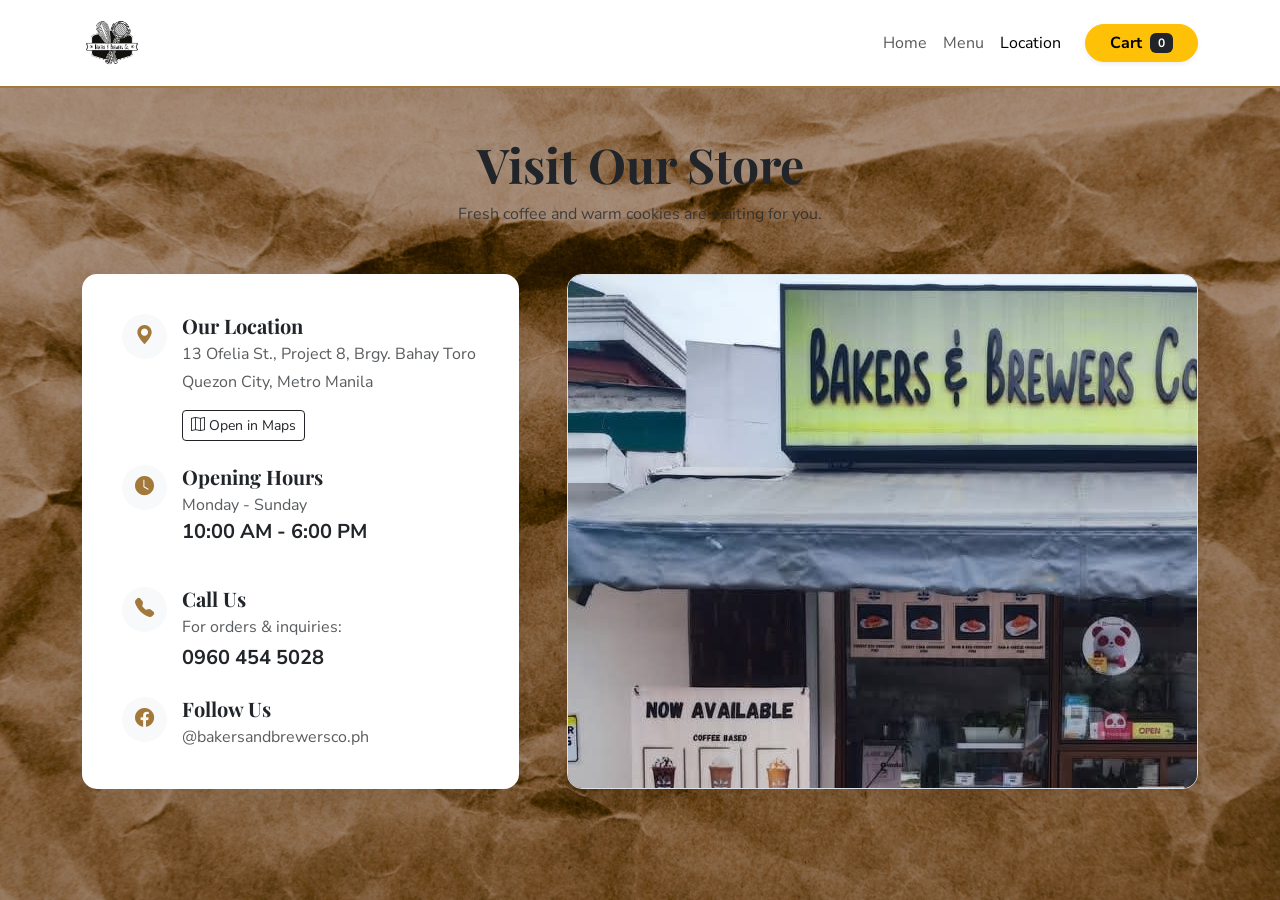
<file: about.html>
<!DOCTYPE html>
<html lang="en">
<head>
  <meta charset="UTF-8">
  <meta name="viewport" content="width=device-width, initial-scale=1">
  <title>Bakers & Brewers - Find Us</title>
  <link href="https://fonts.googleapis.com/css2?family=Playfair+Display:wght@400;600;700&family=Nunito+Sans:wght@400;600;700&display=swap" rel="stylesheet">
  <link href="https://cdn.jsdelivr.net/npm/bootstrap@5.3.2/dist/css/bootstrap.min.css" rel="stylesheet">
  <link rel="stylesheet" href="https://cdn.jsdelivr.net/npm/bootstrap-icons@1.11.1/font/bootstrap-icons.css">
  <link rel="stylesheet" href="stylesboot.css">
</head>
<body>

<nav class="navbar navbar-expand-lg navbar-brand-border">
  <div class="container">
    <a class="navbar-brand d-flex align-items-center" href="index.html">
      <img src="transparentlogo.png" height="60px">
    </a>
    <button class="navbar-toggler ms-auto" type="button" data-bs-toggle="collapse" data-bs-target="#navbarMenu">
      <span class="navbar-toggler-icon"></span>
    </button>
    <div class="collapse navbar-collapse" id="navbarMenu">
      <ul class="navbar-nav ms-auto align-items-center">
        <li class="nav-item"><a class="nav-link" href="index.html">Home</a></li>
        <li class="nav-item"><a class="nav-link" href="menu.html">Menu</a></li>
        <li class="nav-item"><a class="nav-link active" href="about.html">Location</a></li>
        <li class="nav-item ms-lg-3 mt-2 mt-lg-0">
          <a class="btn btn-warning rounded-pill px-4 fw-bold shadow-sm" href="checkout.html">
            Cart <span id="nav-cart-count" class="badge bg-dark text-white ms-1">0</span>
          </a>
        </li>
      </ul>
    </div>
  </div>
</nav>

<section class="container py-5" id="location_section">
  
  <div class="text-center mb-5">
    <h2 class="display-5 fw-bold font-heading">Visit Our Store</h2>
    <p class="text-muted">Fresh coffee and warm cookies are waiting for you.</p>
  </div>
  
  <div class="row g-5">
    
    <div class="col-lg-5">
      <div class="card contact-card p-4 h-100">
        <div class="card-body">
          
          <div class="d-flex align-items-start mb-4">
            <div class="icon-box"><i class="bi bi-geo-alt-fill"></i></div>
            <div>
              <h5 class="fw-bold mb-1">Our Location</h5>
              <p class="mb-1 text-muted">13 Ofelia St., Project 8, Brgy. Bahay Toro</p>
              <p class="mb-2 text-muted">Quezon City, Metro Manila</p>
              <a href="https://maps.app.goo.gl/qx6DHsVQQNM7JHiFA" 
                 target="_blank" 
                 class="btn btn-sm btn-outline-dark mt-2">
                 <i class="bi bi-map"></i> Open in Maps
              </a>
            </div>
          </div>

          <div class="d-flex align-items-start mb-4">
            <div class="icon-box"><i class="bi bi-clock-fill"></i></div>
            <div>
              <h5 class="fw-bold mb-1">Opening Hours</h5>
              <p class="mb-0 text-muted">Monday - Sunday</p>
              <p class="text-dark fw-bold fs-5">10:00 AM - 6:00 PM</p>
            </div>
          </div>

          <div class="d-flex align-items-start mb-4">
            <div class="icon-box"><i class="bi bi-telephone-fill"></i></div>
            <div>
              <h5 class="fw-bold mb-1">Call Us</h5>
              <p class="text-muted mb-1">For orders & inquiries:</p>
              <a href="tel:+639604545028" class="fs-5 text-decoration-none fw-bold text-dark contact-link">
                0960 454 5028
              </a>
            </div>
          </div>

          <div class="d-flex align-items-start">
            <div class="icon-box"><i class="bi bi-facebook"></i></div>
            <div>
              <h5 class="fw-bold mb-1">Follow Us</h5>
              <a href="https://www.facebook.com/bakersandbrewersco.ph" 
                 target="_blank" 
                 class="text-decoration-none text-muted contact-link">
                @bakersandbrewersco.ph
              </a>
            </div>
          </div>

        </div>
      </div>
    </div>

    <div class="col-lg-7">
      <div class="map-container">
        <iframe 
          src="storefront.jpg" 
          width="100%" 
          height="100%" 
          style="border:0;" 
          allowfullscreen="" 
          loading="lazy" 
          referrerpolicy="no-referrer-when-downgrade">
        </iframe>
      </div>
    </div>

  </div>
</section>

<script src="https://cdn.jsdelivr.net/npm/bootstrap@5.3.2/dist/js/bootstrap.bundle.min.js"></script>
<script>
  function updateNavCartCount() {
    const cart = JSON.parse(localStorage.getItem('bb_cart')) || [];
    const badge = document.getElementById('nav-cart-count');
    if(badge) badge.innerText = cart.length;
  }
  document.addEventListener('DOMContentLoaded', updateNavCartCount);
</script>
</body>
</html>
</file>
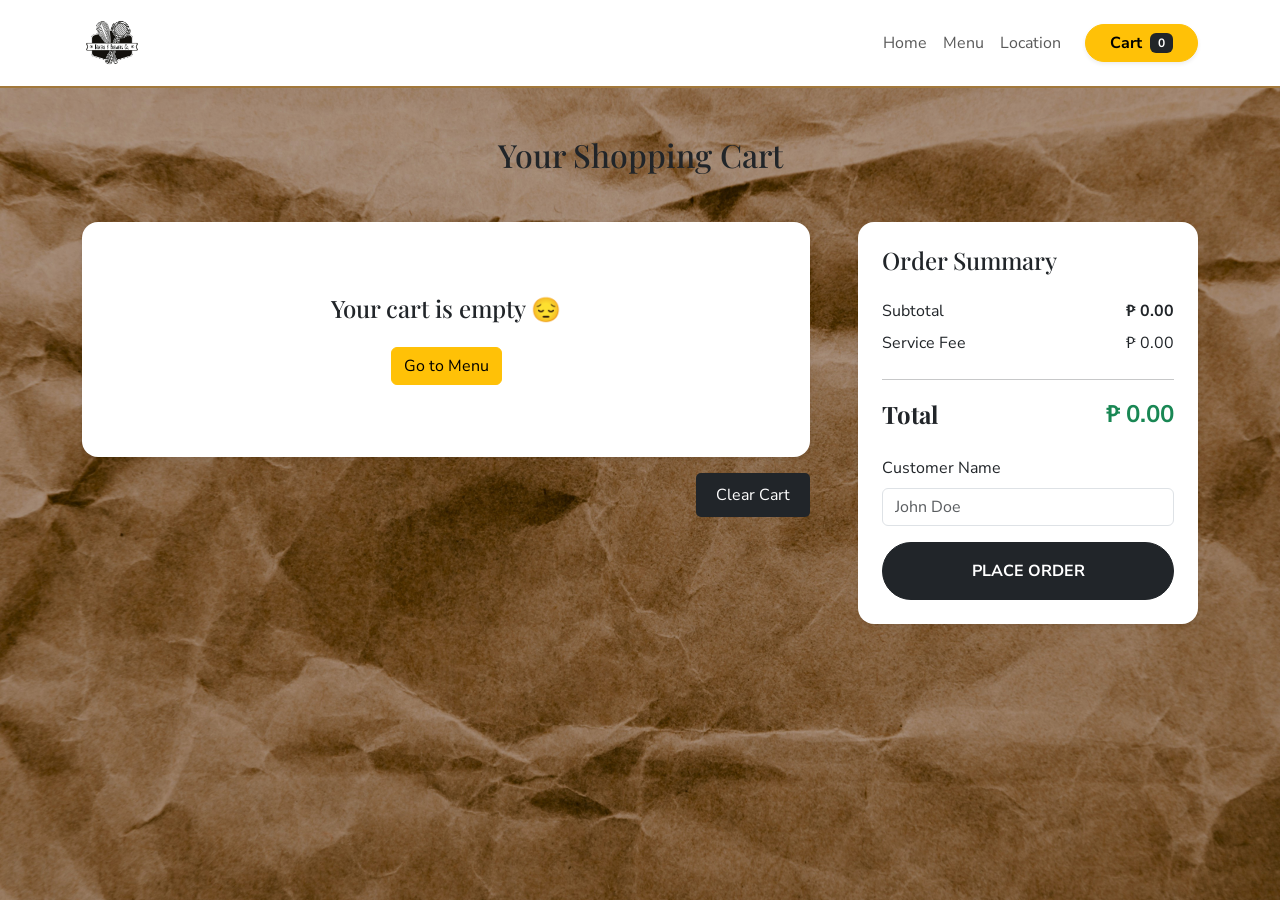
<file: checkout.html>
<!DOCTYPE html>
<html lang="en">
<head>
  <meta charset="UTF-8">
  <meta name="viewport" content="width=device-width, initial-scale=1">
  <title>Bakers & Brewers - Checkout</title>
  <link href="https://fonts.googleapis.com/css2?family=Playfair+Display:wght@400;600;700&family=Nunito+Sans:wght@400;600;700&display=swap" rel="stylesheet">
  <link href="https://cdn.jsdelivr.net/npm/bootstrap@5.3.2/dist/css/bootstrap.min.css" rel="stylesheet">
  <link rel="stylesheet" href="stylesboot.css">
</head>
<body class="bg-light">

<nav class="navbar navbar-expand-lg navbar-brand-border bg-white">
  <div class="container">
    <a class="navbar-brand d-flex align-items-center" href="index.html">
      <img src="transparentlogo.png" height="60px">
    </a>
    <button class="navbar-toggler ms-auto" type="button" data-bs-toggle="collapse" data-bs-target="#navbarMenu">
      <span class="navbar-toggler-icon"></span>
    </button>
    <div class="collapse navbar-collapse" id="navbarMenu">
      <ul class="navbar-nav ms-auto align-items-center">
        <li class="nav-item"><a class="nav-link" href="index.html">Home</a></li>
        <li class="nav-item"><a class="nav-link" href="menu.html">Menu</a></li>
        <li class="nav-item"><a class="nav-link" href="about.html">Location</a></li>
        <li class="nav-item ms-lg-3 mt-2 mt-lg-0">
          <a class="btn btn-warning rounded-pill px-4 fw-bold shadow-sm" href="checkout.html">
            Cart <span id="nav-cart-count" class="badge bg-dark text-white ms-1">0</span>
          </a>
        </li>
      </ul>
    </div>
  </div>
</nav>

<div class="container py-5">
  <h2 class="font-heading text-center mb-5">Your Shopping Cart</h2>

  <div class="row g-5">
    
    <div class="col-lg-8">
      <div class="card shadow-sm border-0 rounded-4">
        <div class="card-body p-4">
          <div id="cart-items-container">
            <p class="text-center text-muted">Your cart is empty.</p>
          </div>
        </div>
      </div>
      <div class="text-end mt-3">
        <button onclick="clearCart()" class="checkout-button">Clear Cart</button>
      </div>
    </div>

    <div class="col-lg-4">
      <div class="card shadow-sm border-0 rounded-4">
        <div class="card-body p-4">
          <h4 class="font-heading mb-4">Order Summary</h4>
          
          <div class="d-flex justify-content-between mb-2">
            <span>Subtotal</span>
            <span class="fw-bold">₱ <span id="summary-subtotal">0.00</span></span>
          </div>
          <div class="d-flex justify-content-between mb-4">
            <span>Service Fee</span>
            <span>₱ 0.00</span>
          </div>
          <hr>
          <div class="d-flex justify-content-between mb-4">
            <span class="fs-4 fw-bold font-heading">Total</span>
            <span class="fs-4 fw-bold text-success">₱ <span id="summary-total">0.00</span></span>
          </div>

          <form id="checkout-form" onsubmit="placeOrder(event)">
            <div class="mb-3">
              <label class="form-label">Customer Name</label>
              <input type="text" id="customer-name" class="form-control" required placeholder="John Doe">
            </div>
            
            <button type="submit" class="btn btn-dark w-100 py-3 rounded-pill fw-bold">
              PLACE ORDER
            </button>
          </form>

        </div>
      </div>
    </div>

  </div>
</div>

<script src="https://cdn.jsdelivr.net/npm/bootstrap@5.3.2/dist/js/bootstrap.bundle.min.js"></script>

<script src="https://cdn.jsdelivr.net/npm/bootstrap@5.3.2/dist/js/bootstrap.bundle.min.js"></script>

<script>
  document.addEventListener('DOMContentLoaded', () => {
    loadCart();
    updateNavCartCount();
  });

  function loadCart() {
    const cart = JSON.parse(localStorage.getItem('bb_cart')) || [];
    const container = document.getElementById('cart-items-container');
    const subtotalEl = document.getElementById('summary-subtotal');
    const totalEl = document.getElementById('summary-total');

    if (cart.length === 0) {
      container.innerHTML = '<div class="text-center py-5"><h4>Your cart is empty 😔</h4><a href="menu.html" class="btn btn-warning mt-3">Go to Menu</a></div>';
      subtotalEl.innerText = "0.00";
      totalEl.innerText = "0.00";
      return;
    }

    let html = '';
    let total = 0;

    cart.forEach((item, index) => {
      total += item.totalCost;
      
      // Use class 'cart-thumb-img' here
      html += `
        <div class="d-flex align-items-center mb-4 border-bottom pb-3">
          <img src="menu/${item.image}.jpg" 
               class="rounded me-5 cart-thumb-img" 
               onerror="this.onerror=null; this.src='https://placehold.co/100?text=IMG'">
          
          <div class="flex-grow-1">
            <h5 class="mb-1 font-heading">${item.name}</h5>
            <p class="mb-0 text-muted small">
              ${item.size} • ${item.temp}
            </p>
            <p class="mb-0 fw-bold">₱ ${item.price.toFixed(2)} x ${item.quantity}</p>
          </div>

          <div class="text-end">
            <span class="fs-5 fw-bold text-dark">₱ ${item.totalCost.toFixed(2)}</span>
            <br>
            <button class="btn btn-link text-danger text-decoration-none p-0 small" onclick="removeItem(${index})">Remove</button>
          </div>
        </div>
      `;
    });

    container.innerHTML = html;
    subtotalEl.innerText = total.toFixed(2);
    totalEl.innerText = total.toFixed(2);
  }

  function removeItem(index) {
    let cart = JSON.parse(localStorage.getItem('bb_cart')) || [];
    cart.splice(index, 1);
    localStorage.setItem('bb_cart', JSON.stringify(cart));
    loadCart();
    updateNavCartCount();
  }

  function clearCart() {
    localStorage.removeItem('bb_cart');
    loadCart();
    updateNavCartCount();
  }

  async function placeOrder(e) {
    e.preventDefault();

    const cart = JSON.parse(localStorage.getItem('bb_cart')) || [];
    if (cart.length === 0) {
      alert("Cart is empty!");
      return;
    }

    const customerName = document.getElementById('customer-name').value;
    const totalAmount = document.getElementById('summary-total').innerText;

    const orderData = {
      customer: customerName,
      items: cart,
      total: totalAmount
    };

    try {
      const response = await fetch('http://localhost:4000/api/place-order', {
        method: 'POST',
        headers: { 'Content-Type': 'application/json' },
        body: JSON.stringify(orderData)
      });

      if (response.ok) {
        alert(`✅ Success! Thank you ${customerName}, your order has been received.`);
        localStorage.removeItem('bb_cart');
        window.location.href = 'index.html';
      } else {
        alert("Server Error: Could not place order.");
      }
    } catch (err) {
      console.error(err);
      alert("Network Error. Is the server running?");
    }
  }

  function updateNavCartCount() {
    const cart = JSON.parse(localStorage.getItem('bb_cart')) || [];
    const badge = document.getElementById('nav-cart-count');
    if(badge) badge.innerText = cart.length;
  }
</script>
</body>
</html>
</file>
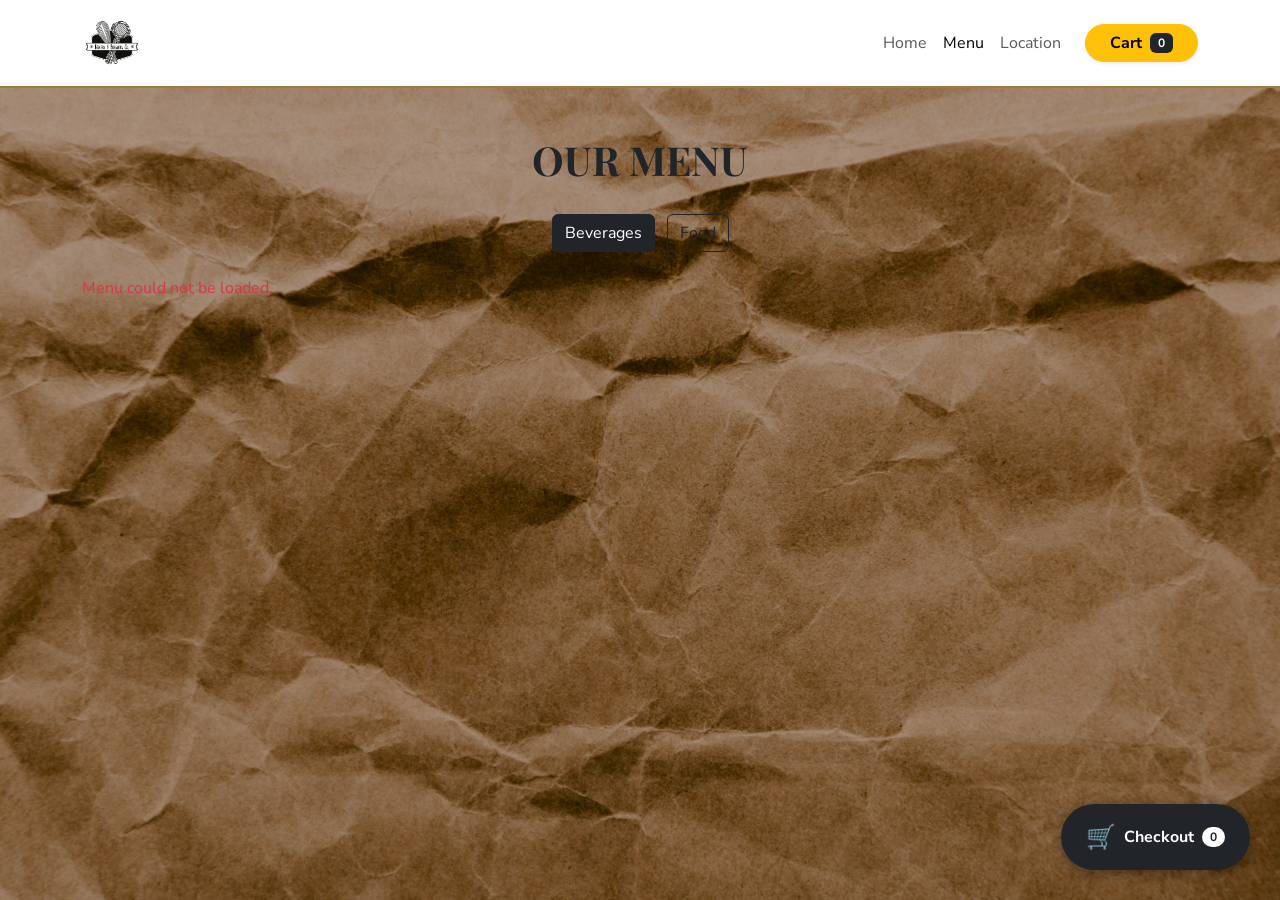
<file: menu.html>
<!DOCTYPE html>
<html lang="en">
<head>
  <meta charset="UTF-8">
  <meta name="viewport" content="width=device-width, initial-scale=1">
  <title>Bakers & Brewers - Menu</title>
  <link href="https://fonts.googleapis.com/css2?family=Playfair+Display:wght@400;600;700&family=Nunito+Sans:wght@400;600;700&display=swap" rel="stylesheet">
  <link href="https://cdn.jsdelivr.net/npm/bootstrap@5.3.2/dist/css/bootstrap.min.css" rel="stylesheet">
  <link rel="stylesheet" href="stylesboot.css">
</head>
<body>

<nav class="navbar navbar-expand-lg navbar-brand-border">
  <div class="container">
    <a class="navbar-brand d-flex align-items-center" href="index.html">
      <img src="transparentlogo.png" height="60px">
    </a>
    <button class="navbar-toggler ms-auto" type="button" data-bs-toggle="collapse" data-bs-target="#navbarMenu">
      <span class="navbar-toggler-icon"></span>
    </button>
    <div class="collapse navbar-collapse" id="navbarMenu">
      <ul class="navbar-nav ms-auto align-items-center">
        <li class="nav-item"><a class="nav-link" href="index.html">Home</a></li>
        <li class="nav-item"><a class="nav-link active" href="menu.html">Menu</a></li>
        <li class="nav-item"><a class="nav-link" href="about.html">Location</a></li>
        <li class="nav-item ms-lg-3 mt-2 mt-lg-0">
          <a class="btn btn-warning rounded-pill px-4 fw-bold shadow-sm" href="checkout.html">
            Cart <span id="nav-cart-count" class="badge bg-dark text-white ms-1">0</span>
          </a>
        </li>
      </ul>
    </div>
  </div>
</nav>

<section class="container py-5 menu-section">
  <h2 class="page-title">OUR MENU</h2>

  <div class="text-center mb-4 d-none d-md-block">
    <button class="btn btn-outline-dark mx-1 menu-tab-btn active" data-target="beverages">Beverages</button>
    <button class="btn btn-outline-dark mx-1 menu-tab-btn" data-target="food">Food</button>
  </div>

  <div class="text-center mb-3 d-md-none">
    <small>Swipe left or right to view Food or Beverages</small>
  </div>

  <div class="menu-items">
    <div class="menu-slider">
      
      <div class="menu-tab active" id="beverages">
        <div class="row g-4" id="beverage-container">
           </div>
      </div>

      <div class="menu-tab" id="food">
        <div class="row g-4" id="food-container">
           </div>
      </div>

    </div> 
  </div>
</section>

<a href="checkout.html" class="floating-cart-btn text-decoration-none">
  <div class="d-flex align-items-center">
    <span class="fs-4 me-2">🛒</span>
    <span class="fw-bold">Checkout</span>
    <span id="float-cart-count" class="badge bg-white text-dark ms-2 rounded-pill">0</span>
  </div>
</a>

<script src="https://cdn.jsdelivr.net/npm/bootstrap@5.3.2/dist/js/bootstrap.bundle.min.js"></script>
<script>
async function loadMenu() {
  const beverageContainer = document.getElementById('beverage-container');
  const foodContainer = document.getElementById('food-container');

  if (!beverageContainer || !foodContainer) return;

  try {
    const response = await fetch('http://localhost:4000/api/products');
    const products = await response.json();

    let beverageHTML = '';
    let foodHTML = '';

    products.forEach(product => {
      // Replaced inline style with class 'menu-card-img'
      const imageHTML = `
        <img src="menu/${product.product_name}.jpg" 
             class="img-fluid mb-2 rounded menu-card-img" 
             alt="${product.product_name}" 
             onerror="this.onerror=null; this.src='https://placehold.co/300x200?text=No+Image'">`;

      const itemHTML = `
        <div class="col-6 col-md-4 text-center mb-4">
          <a href="orderpage.html?id=${product.product_id}" class="text-decoration-none text-dark">
            <div class="card h-100 border-0 shadow-sm">
              <div class="card-body p-2">
                ${imageHTML}
                <p class="fw-bold item-name text-uppercase mt-2">${product.product_name}</p>
                <p class="text-muted small">₱ ${product.base_price}</p>
              </div>
            </div>
          </a>
        </div>
      `;

      const type = product.product_type ? product.product_type.toUpperCase().trim() : "";
      
      if (type === 'BEVERAGE') {
        beverageHTML += itemHTML;
      } else if (type === 'FOOD') {
        foodHTML += itemHTML;
      }
    });

    beverageContainer.innerHTML = beverageHTML;
    foodContainer.innerHTML = foodHTML;

  } catch (error) {
    console.error('Error loading menu:', error);
    beverageContainer.innerHTML = '<p class="text-danger">Menu could not be loaded.</p>';
  }
}

document.addEventListener('DOMContentLoaded', function () {
  loadMenu();
  updateNavCartCount();

  /* TAB & SWIPE LOGIC */
  const tabButtons = Array.from(document.querySelectorAll('.menu-tab-btn'));
  const tabs = Array.from(document.querySelectorAll('.menu-tab'));
  const slider = document.querySelector('.menu-slider');
  let currentIndex = 0;

  function activateTab(index) {
    currentIndex = index;
    slider.style.transform = `translateX(-${index * 100}%)`;
    tabs.forEach((tab, i) => tab.classList.toggle('active', i === index));
    tabButtons.forEach((btn, i) => btn.classList.toggle('active', i === index));
  }

  tabButtons.forEach((btn, i) => {
    btn.addEventListener('click', () => activateTab(i));
  });

  let startX = 0;
  if(slider) {
      slider.addEventListener('touchstart', e => startX = e.changedTouches[0].screenX, { passive: true });
      slider.addEventListener('touchend', e => {
        let diff = e.changedTouches[0].screenX - startX;
        if (Math.abs(diff) < 50) return;
        if (diff < 0 && currentIndex < tabs.length - 1) activateTab(currentIndex + 1);
        if (diff > 0 && currentIndex > 0) activateTab(currentIndex - 1);
      });
  }
});

function updateNavCartCount() {
  const cart = JSON.parse(localStorage.getItem('bb_cart')) || [];
  const navBadge = document.getElementById('nav-cart-count');
  const floatBadge = document.getElementById('float-cart-count');
  if(navBadge) navBadge.innerText = cart.length;
  if(floatBadge) floatBadge.innerText = cart.length;
}
</script>
</body>
</html>
</file>
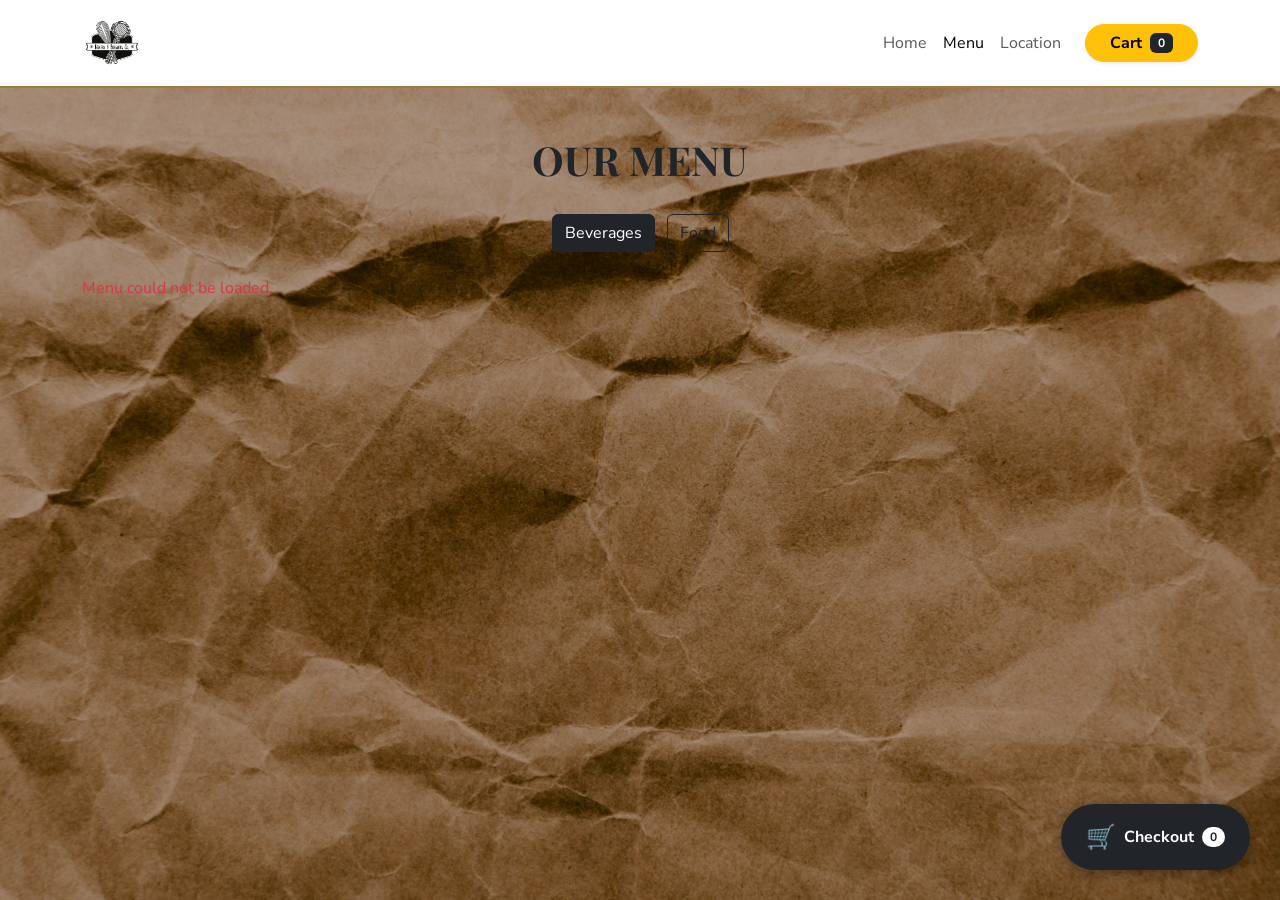
<file: orderpage.html>
<!DOCTYPE html>
<html lang="en">
<head>
  <meta charset="UTF-8">
  <meta name="viewport" content="width=device-width, initial-scale=1">
  <title>Bakers & Brewers - Order</title>
  <link href="https://fonts.googleapis.com/css2?family=Playfair+Display:wght@400;600;700&family=Nunito+Sans:wght@400;600;700&display=swap" rel="stylesheet">
  <link href="https://cdn.jsdelivr.net/npm/bootstrap@5.3.2/dist/css/bootstrap.min.css" rel="stylesheet">
  <link rel="stylesheet" href="stylesboot.css">
</head>
<body>

<nav class="navbar navbar-expand-lg navbar-brand-border">
  <div class="container">
    <a class="navbar-brand d-flex align-items-center" href="index.html">
      <img src="transparentlogo.png" height="60px">
    </a>
    <button class="navbar-toggler ms-auto" type="button" data-bs-toggle="collapse" data-bs-target="#navbarMenu">
      <span class="navbar-toggler-icon"></span>
    </button>
    <div class="collapse navbar-collapse" id="navbarMenu">
      <ul class="navbar-nav ms-auto align-items-center">
        <li class="nav-item"><a class="nav-link" href="index.html">Home</a></li>
        <li class="nav-item"><a class="nav-link" href="menu.html">Menu</a></li>
        <li class="nav-item"><a class="nav-link" href="about.html">Location</a></li>
        <li class="nav-item ms-lg-3 mt-2 mt-lg-0">
          <a class="btn btn-warning rounded-pill px-4 fw-bold shadow-sm" href="checkout.html">
            Cart <span id="nav-cart-count" class="badge bg-dark text-white ms-1">0</span>
          </a>
        </li>
      </ul>
    </div>
  </div>
</nav>

<div class="container my-5 p-4 shadow rounded bg-white order-card">
  <div class="row g-5 align-items-center">

    <div class="col-md-5 text-center">
      <img id="order-item-image" class="img-fluid rounded shadow w-100 order-main-img" 
           alt="Loading..."
           onerror="this.onerror=null; this.src='https://placehold.co/500x500?text=No+Image'">
    </div>

    <div class="col-md-7">
      <h2 id="order-item-name" class="fw-bold display-5 mb-3">Loading Product...</h2>
      <p id="order-item-desc" class="text-muted mb-4">Please wait...</p>

      <div id="options-container">
        <h6 class="fw-bold">SIZE:</h6>
        <div class="mb-3">
           <button class="btn btn-size active" data-cost="0">REGULAR</button>
           <button class="btn btn-size" data-cost="20">LARGE (+₱20)</button>
        </div>

        <h6 class="fw-bold">TEMPERATURE:</h6>
        <div class="mb-4">
           <button class="btn btn-temp active" data-val="HOT">HOT</button>
           <button class="btn btn-temp" data-val="COLD">COLD</button>
        </div>
      </div>

      <h6 class="fw-bold">QUANTITY:</h6>
      <div class="d-flex align-items-center mb-4">
        <button id="minus" class="qty-btn shadow-sm">−</button>
        <span id="quantity" class="mx-3 fs-4 fw-bold">1</span>
        <button id="plus" class="qty-btn shadow-sm">+</button>
      </div>

      <hr>

      <div class="d-flex justify-content-between align-items-center">
        <div>
          <h6 class="mb-0">TOTAL PRICE:</h6>
          <div class="total-box">₱ <span id="total-price">0.00</span></div>
        </div>
        <button class="btn btn-dark btn-lg px-5 rounded-pill" onclick="addToCart()">ADD TO CART</button>
      </div>
    </div>

  </div>
</div>

<script src="https://cdn.jsdelivr.net/npm/bootstrap@5.3.2/dist/js/bootstrap.bundle.min.js"></script>
<script>
  let currentBasePrice = 0;
  let currentSizeCost = 0;
  let currentQuantity = 1;
  let currentProduct = null;
  let selectedSize = "Regular"; 
  let selectedTemp = "Hot"; 

  async function initOrderPage() {
    const urlParams = new URLSearchParams(window.location.search);
    const productId = urlParams.get('id');

    if (!productId) {
      window.location.href = 'menu.html';
      return;
    }

    try {
      const response = await fetch('http://localhost:4000/api/products');
      const products = await response.json();
      const product = products.find(p => p.product_id == productId);

      if (!product) return;

      currentProduct = product;
      currentBasePrice = parseFloat(product.base_price);

      document.getElementById('order-item-name').innerText = product.product_name;
      document.getElementById('order-item-desc').innerText = product.description || "Freshly prepared.";
      
      const imgEl = document.getElementById('order-item-image');
      imgEl.src = `menu/${product.product_name}.jpg`;
      imgEl.alt = product.product_name;

      const type = product.product_type ? product.product_type.toUpperCase().trim() : "UNKNOWN";
      const optionsDiv = document.getElementById('options-container');
      
      if (type === 'FOOD') {
        optionsDiv.style.display = 'none';
        selectedSize = "Standard"; 
        selectedTemp = "Standard";
      } else {
        optionsDiv.style.display = 'block';
      }

      updateTotal();

    } catch (err) {
      console.error(err);
    }
  }

  document.querySelectorAll('.btn-size').forEach(btn => {
    btn.addEventListener('click', function() {
      document.querySelectorAll('.btn-size').forEach(b => b.classList.remove('active'));
      this.classList.add('active');
      
      currentSizeCost = parseFloat(this.getAttribute('data-cost'));
      selectedSize = this.innerText.split(' ')[0];
      
      updateTotal();
    });
  });

  document.querySelectorAll('.btn-temp').forEach(btn => {
    btn.addEventListener('click', function() {
      document.querySelectorAll('.btn-temp').forEach(b => b.classList.remove('active'));
      this.classList.add('active');
      selectedTemp = this.getAttribute('data-val');
    });
  });

  document.getElementById('plus').addEventListener('click', () => {
    currentQuantity++;
    updateUI();
  });

  document.getElementById('minus').addEventListener('click', () => {
    if (currentQuantity > 1) {
      currentQuantity--;
      updateUI();
    }
  });

  function updateUI() {
    document.getElementById('quantity').innerText = currentQuantity;
    updateTotal();
  }

  function updateTotal() {
    const total = (currentBasePrice + currentSizeCost) * currentQuantity;
    document.getElementById('total-price').innerText = total.toFixed(2);
  }

  function addToCart() {
    if(!currentProduct) return;

    const finalPrice = (currentBasePrice + currentSizeCost);
    const orderItem = {
      id: currentProduct.product_id,
      name: currentProduct.product_name,
      image: currentProduct.product_name, 
      price: finalPrice,
      quantity: currentQuantity,
      size: selectedSize,
      temp: selectedTemp,
      totalCost: finalPrice * currentQuantity
    };

    let cart = JSON.parse(localStorage.getItem('bb_cart')) || [];
    cart.push(orderItem);
    localStorage.setItem('bb_cart', JSON.stringify(cart));
    
    // Update navbar count immediately
    updateNavCartCount();

    if(confirm("Added to Cart! \nClick OK to Checkout now, or Cancel to keep browsing.")) {
        window.location.href = "checkout.html";
    } else {
        window.location.href = "menu.html";
    }
  }

  function updateNavCartCount() {
    const cart = JSON.parse(localStorage.getItem('bb_cart')) || [];
    const badge = document.getElementById('nav-cart-count');
    if(badge) badge.innerText = cart.length;
  }

  document.addEventListener('DOMContentLoaded', () => {
    initOrderPage();
    updateNavCartCount();
  });
</script>
</body>
</html>
</file>
<file: stylesboot.css>
/* =========================================
   GLOBAL VARIABLES & FONTS
   ========================================= */
:root {
  --brand-gold: #a2783b;
  --brand-dark: #212529;
  --bg-light: #f8f9fa;
}

body {
  font-family: 'Nunito Sans', sans-serif;
  background-image: url('bodybg.jpg'); /* Preserving your original bg if exists */
  background-repeat: no-repeat;
  background-attachment: fixed;
  background-size: cover;
}

h1, h2, h3, h4, h5, h6, .font-heading {
  font-family: 'Playfair Display', serif;
}

background-container {
  background-color: rgba(255, 255, 255, 0.9);
  padding: 20px;
  border-radius: 15px;
  box-shadow: 0 4px 15px rgba(0,0,0,0.1);
}

/* =========================================
   NAVBAR STYLES
   ========================================= */
.navbar-brand-border {
  border-bottom: 2px solid var(--brand-gold) !important;
  background-color: #fff; /* Ensure readable background */
}

/* =========================================
   INDEX PAGE (HOME)
   ========================================= */
.carousel-custom-img {
  height: 500px;
  object-fit: cover;
  filter: brightness(0.7);
}

.carousel-caption-bg {
  background: rgba(0, 0, 0, 0.5);
  border-radius: 10px;
  padding: 20px;
}

.featured-image {
  max-height: 400px;
  object-fit: cover;
  width: 100%;
}

.featured-title {
  color: var(--brand-dark);
  font-weight: 700;
}

/* =========================================
   MENU PAGE
   ========================================= */

  
.menu-section {
  min-height: 80vh;
}

.menu-items {
  overflow: hidden;
}

.menu-slider {
  width: 100%;
  display: flex;
  transition: transform 0.3s ease-in-out;
}

.menu-tab {
  min-width: 100%;
  opacity: 0;
  transition: opacity 0.3s;
}

.menu-tab.active {
  opacity: 1;
}

.page-title {
  text-align: center;
  margin-bottom: 30px;
  font-size: 2.5rem;
  font-weight: bold;
  color: var(--brand-dark);
}

/* Menu Toggle Buttons */
.menu-tab-btn.active {
  background-color: var(--brand-dark);
  color: white;
  border-color: var(--brand-dark);
}

/* Menu Item Images */
.menu-card-img {
  height: 200px;
  object-fit: cover;
  width: 100%;
}

/* Floating Cart Button */
.floating-cart-btn {
  position: fixed;
  bottom: 30px;
  right: 30px;
  background-color: var(--brand-dark);
  color: white;
  padding: 15px 25px;
  border-radius: 50px;
  z-index: 1000;
  transition: transform 0.2s;
  box-shadow: 0 4px 15px rgba(0,0,0,0.3);
}

.floating-cart-btn:hover {
  transform: scale(1.05);
  color: #ffd700; /* Gold text on hover */
}

/* =========================================
   ORDER PAGE
   ========================================= */
.order-card {
  background: white;
  border-radius: 15px;
}

.order-main-img {
  height: 400px; 
  object-fit: cover;
}

/* Custom Buttons (Size, Temp) */
.btn-select, 
.btn-size, 
.btn-temp {
  border: 1px solid #ced4da;
  background: #fff;
  color: #333;
  margin-right: 5px;
  margin-bottom: 5px;
  transition: all 0.2s;
}

.btn-select.active, 
.btn-size.active, 
.btn-temp.active {
  background-color: var(--brand-dark);
  color: #fff;
  border-color: var(--brand-dark);
}

/* Quantity Controls */
.qty-btn {
  width: 40px;
  height: 40px;
  border-radius: 50%;
  border: 1px solid #ced4da;
  background: white;
  font-weight: bold;
  display: flex;
  align-items: center;
  justify-content: center;
  transition: background 0.2s;
  cursor: pointer;
}

.qty-btn:hover {
  background-color: #e9ecef;
}

.total-box {
  font-size: 1.5rem;
  font-weight: bold;
  color: var(--brand-gold);
}
.checkout-button {
  background-color: var(--brand-dark);
  color: white;
  padding: 10px 20px;
  border: none;
  border-radius: 5px;
  transition: background-color 0.2s;
}

/* =========================================
   ABOUT / LOCATION PAGE
   ========================================= */
.map-container {
  height: 100%;
  min-height: 450px;
  border-radius: 15px;
  overflow: hidden;
  box-shadow: 0 4px 15px rgba(0,0,0,0.1);
  border: 1px solid #dee2e6;
}

.contact-card {
  background: white;
  border: none;
  border-radius: 15px;
  box-shadow: 0 4px 20px rgba(0,0,0,0.05);
}

/* Icon Circles */
.icon-box {
  width: 45px;
  height: 45px;
  background-color: var(--bg-light);
  color: var(--brand-gold);
  display: flex;
  align-items: center;
  justify-content: center;
  border-radius: 50%;
  margin-right: 15px;
  font-size: 1.2rem;
}

.contact-link {
  transition: color 0.2s;
}

.contact-link:hover {
  color: var(--brand-gold) !important;
}

/* =========================================
   CHECKOUT PAGE
   ========================================= */
.cart-thumb-img {
  width: 80px; 
  height: 80px; 
  object-fit: cover;
}
</file>
